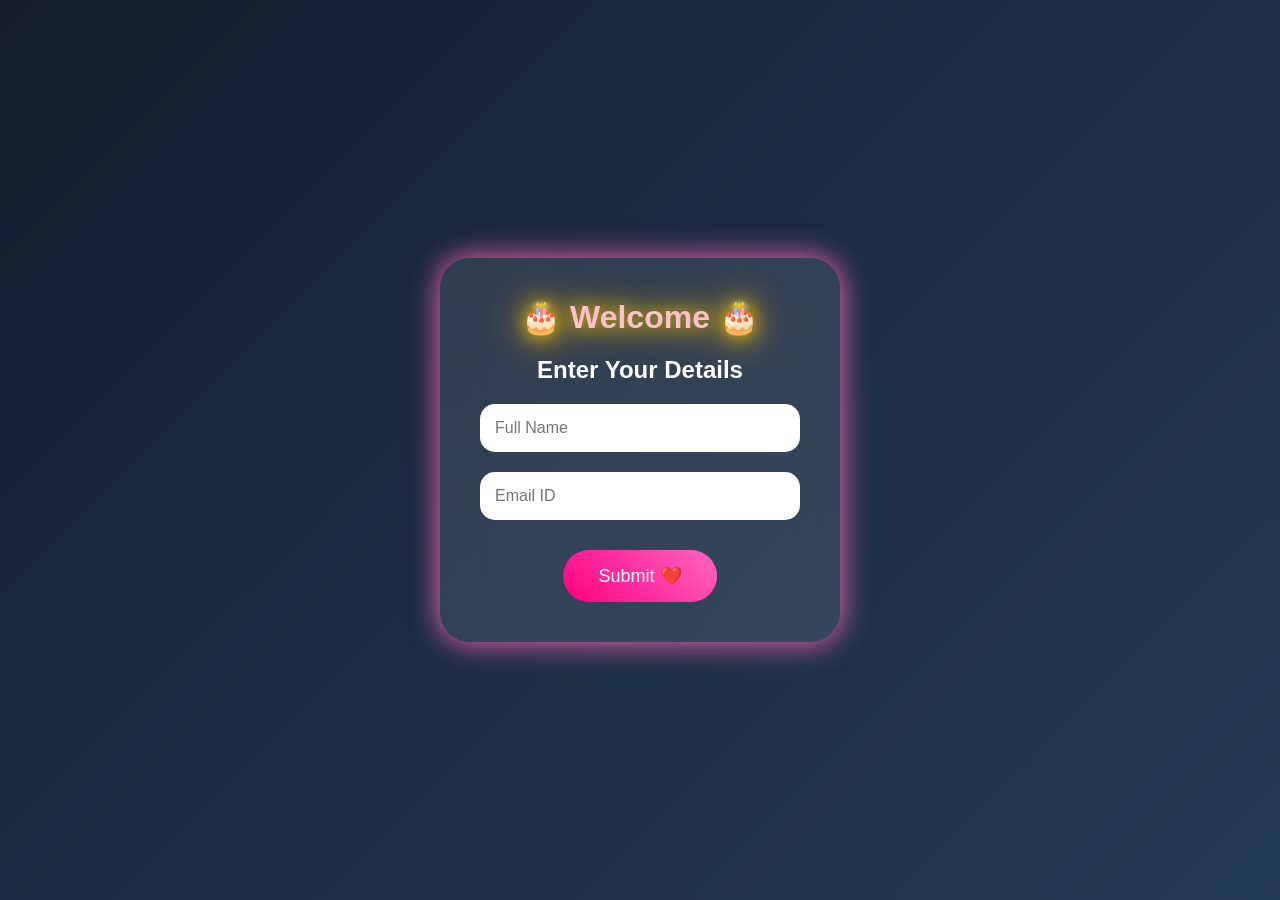
<file: index.html>
<!DOCTYPE html>
<html lang="en">
<head>
    <meta charset="UTF-8">
    <meta name="viewport" content="width=device-width, initial-scale=1.0">
    <title>Welcome ❤️</title>

    <link rel="stylesheet" href="style.css">

</head>
<script src="script.js"></script>
<body>

<div class="container">

    <div class="login-box">

        <h1>🎂 Welcome 🎂</h1>

        <h2>Enter Your Details</h2>

        <input
        type="text"
        id="name"
        placeholder="Full Name">

        <input
        type="email"
        id="email"
        placeholder="Email ID">

        <button onclick="submitForm()">

            Submit ❤️

        </button>

    </div>

</div>


<script>

function submitForm(){

let name=document.getElementById("name").value;

let email=document.getElementById("email").value;


if(name==="" || email==="")
{
alert("Please fill all details");
return;
}


localStorage.setItem("name",name);

localStorage.setItem("email",email);


window.location.href="intro.html";


}

</script>

</body>
</html>
</file>
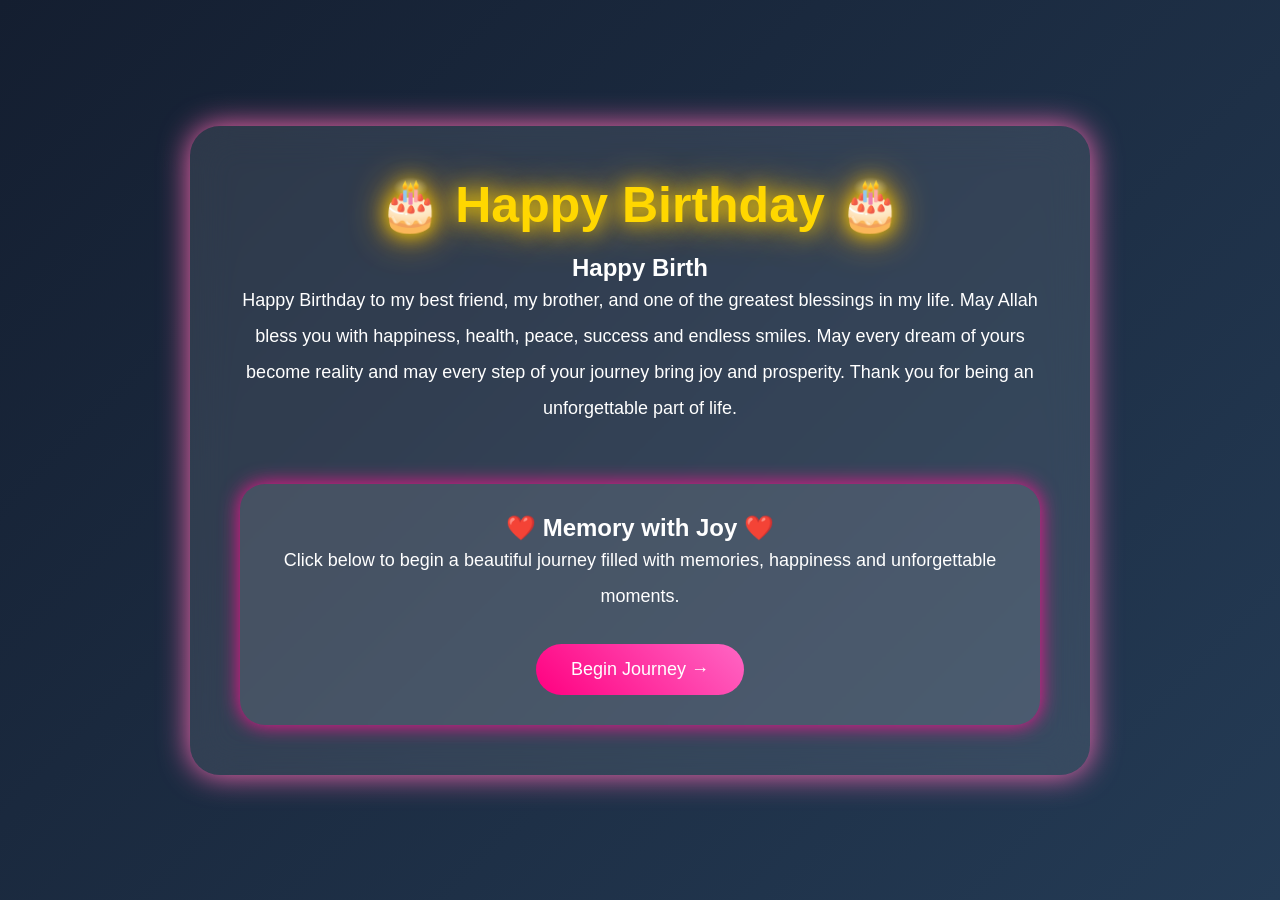
<file: birthday.html>
<!DOCTYPE html>
<html lang="en">
<head>
<meta charset="UTF-8">
<meta name="viewport" content="width=device-width, initial-scale=1.0">
<title>Happy Birthday ❤️</title>

<link rel="stylesheet" href="style.css">

</head>
<script src="script.js"></script>
<body>

<div class="container">

<div class="birthday-box">

<h1>🎂 Happy Birthday 🎂</h1>

<h2 id="typing"></h2>

<p>

Happy Birthday to my best friend, my brother, and one of the greatest blessings in my life.

May Allah bless you with happiness, health, peace, success and endless smiles.

May every dream of yours become reality and may every step of your journey bring joy and prosperity.

Thank you for being an unforgettable part of life.

</p>

<br>

<div class="card">

<h2>❤️ Memory with Joy ❤️</h2>

<p>

Click below to begin a beautiful journey filled with memories, happiness and unforgettable moments.

</p>

<button onclick="startJourney()">

Begin Journey →

</button>

</div>

</div>

</div>

<script>

function startJourney()
{
window.location.href="joy.html";
}


let text="Happy Birthday KUKKU ❤️";
let i=0;

function typing()
{

if(i<text.length)
{
document.getElementById("typing").innerHTML+=text.charAt(i);

i++;

setTimeout(typing,100);
}

}

typing();

</script>

</body>
</html>
</file>
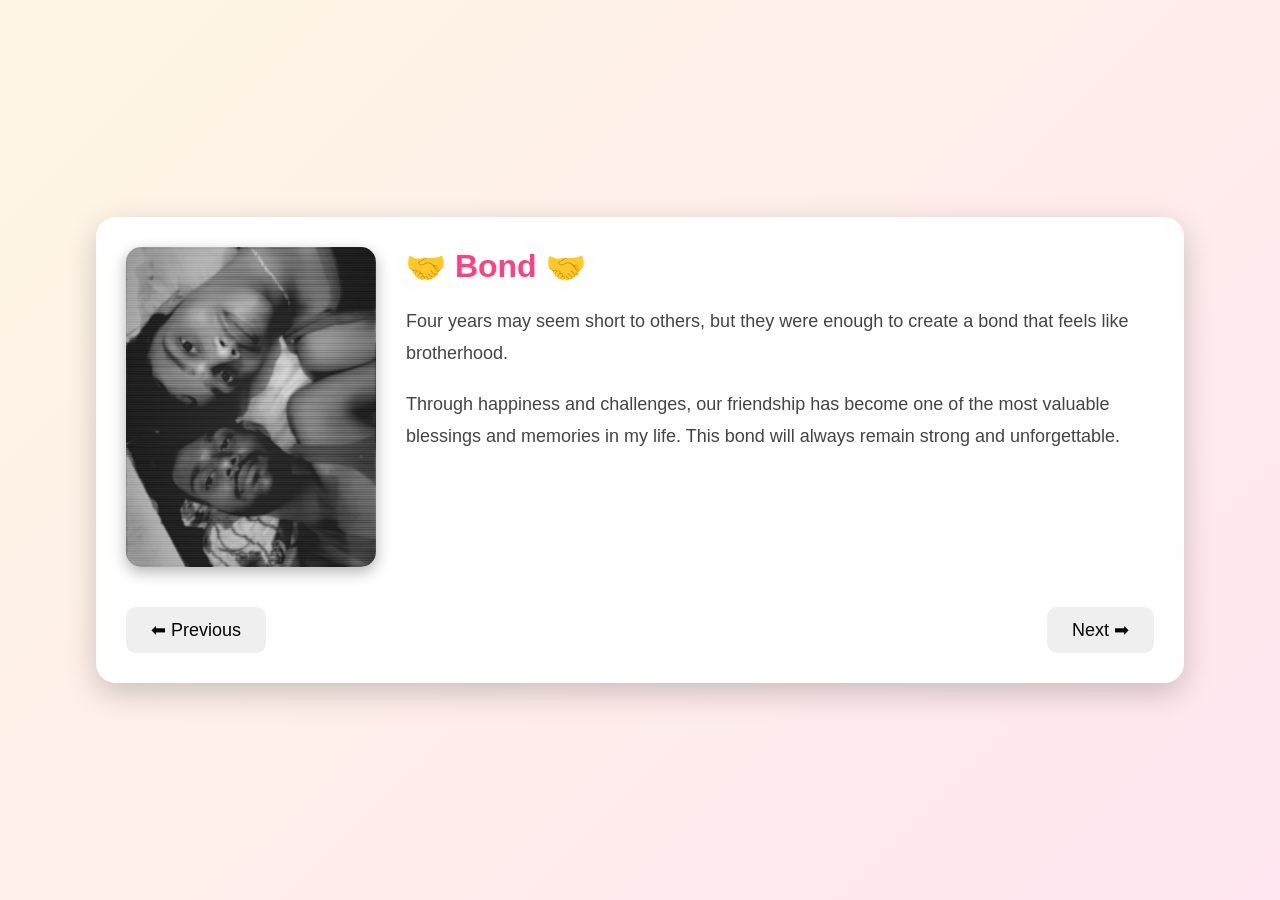
<file: bond.html>
<!DOCTYPE html>
<html lang="en">
<head>
<meta charset="UTF-8">
<meta name="viewport" content="width=device-width, initial-scale=1.0">

<title>🤝 Bond 🤝</title>

<style>

*{
    margin:0;
    padding:0;
    box-sizing:border-box;
}

body{
    font-family: Arial, sans-serif;
    background: linear-gradient(135deg,#fef6e4,#ffe6f0);
    height:100vh;
    display:flex;
    justify-content:center;
    align-items:center;
}

.container{
    width:85%;
    max-width:1100px;
    background:white;
    padding:30px;
    border-radius:20px;
    box-shadow:0 10px 30px rgba(0,0,0,0.2);
}

.memory-section{
    display:flex;
    align-items:flex-start;
    gap:30px;
}

.photo-column{
    display:flex;
    flex-direction:column;
    gap:15px;
}

.memory-photo{
    width:250px;
    height:320px;
    object-fit:cover;
    border-radius:15px;
    box-shadow:0 5px 15px rgba(0,0,0,0.3);
}

.memory-text{
    flex:1;
}

.memory-text h1{
    color:#ff4081;
    margin-bottom:20px;
}

.memory-text p{
    font-size:18px;
    line-height:1.8;
    color:#444;
}

.navigation{
    margin-top:40px;
    display:flex;
    justify-content:space-between;
}

.navigation button{
    padding:12px 25px;
    border:none;
    border-radius:10px;
    font-size:18px;
    cursor:pointer;
    transition:0.3s;
}

.navigation button:hover{
    transform:scale(1.05);
}

</style>
</head>
<audio id="bgMusic" loop>
    <source src="song2.mp3" type="audio/mpeg">
</audio>

<script>
const bgMusic = document.getElementById("bgMusic");

window.addEventListener("load", () => {
    const savedTime = localStorage.getItem("musicTime");

    if (savedTime) {
        bgMusic.currentTime = parseFloat(savedTime);
    }

    bgMusic.play().catch(() => {});
});

setInterval(() => {
    localStorage.setItem("musicTime", bgMusic.currentTime);
}, 500);

window.addEventListener("beforeunload", () => {
    localStorage.setItem("musicTime", bgMusic.currentTime);
});
</script>

<body>

<div class="container">

    <div class="memory-section">

        <div class="photo-column">

            <img src="photo6.jpg"
                 class="memory-photo"
                 alt="Bond 🤝">


        </div>

        <div class="memory-text">

            <h1>🤝 Bond 🤝</h1>

            <p>
                Four years may seem short to others,
                but they were enough to create a bond
                that feels like brotherhood.
            </p>

            <br>

            <p>
                Through happiness and challenges,
                our friendship has become one of
                the most valuable blessings and
                memories in my life. This bond
                will always remain strong and
                unforgettable.
            </p>

        </div>

    </div>

    <div class="navigation">

        <button onclick="previousPage()">
            ⬅ Previous
        </button>

        <button onclick="nextPage()">
            Next ➡
        </button>

    </div>

</div>

<script>

function previousPage(){
    window.location.href="specialwords.html";
}

function nextPage(){
    window.location.href="memories.html";
}

</script>

</body>
</html>
</file>
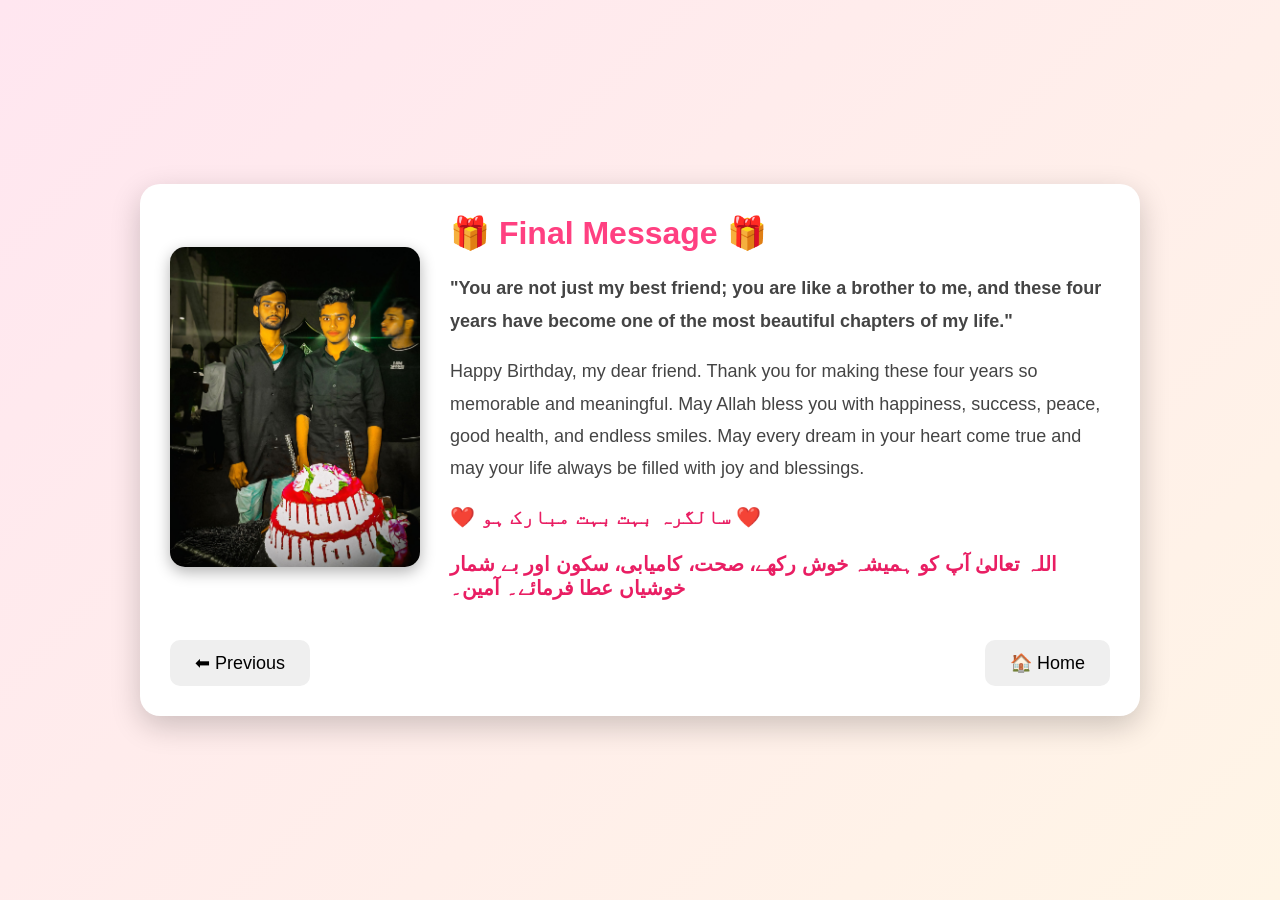
<file: finalmessage.html>
<!DOCTYPE html>
<html lang="en">
<head>
<meta charset="UTF-8">
<meta name="viewport" content="width=device-width, initial-scale=1.0">

<title>🎁 Final Message 🎁</title>

<style>

*{
    margin:0;
    padding:0;
    box-sizing:border-box;
}

body{
    font-family:Arial,sans-serif;
    background:linear-gradient(135deg,#ffe6f0,#fff5e6);
    min-height:100vh;
    display:flex;
    justify-content:center;
    align-items:center;
}

.container{
    width:85%;
    max-width:1000px;
    background:white;
    padding:30px;
    border-radius:20px;
    box-shadow:0 10px 30px rgba(0,0,0,0.2);
}

.memory-section{
    display:flex;
    align-items:center;
    gap:30px;
}

.memory-photo{
    width:250px;
    height:320px;
    object-fit:cover;
    border-radius:15px;
    box-shadow:0 5px 15px rgba(0,0,0,0.3);
}

.memory-text{
    flex:1;
}

.memory-text h1{
    color:#ff4081;
    margin-bottom:20px;
}

.memory-text p{
    font-size:18px;
    line-height:1.8;
    color:#444;
}

.urdu{
    margin-top:20px;
    font-size:20px;
    font-weight:bold;
    color:#e91e63;
}

.navigation{
    margin-top:40px;
    display:flex;
    justify-content:space-between;
}

.navigation button{
    padding:12px 25px;
    border:none;
    border-radius:10px;
    font-size:18px;
    cursor:pointer;
    transition:0.3s;
}

.navigation button:hover{
    transform:scale(1.05);
}

</style>
</head>
<audio id="bgMusic" loop>
    <source src="song2.mp3" type="audio/mpeg">
</audio>

<script>
const bgMusic = document.getElementById("bgMusic");

window.addEventListener("load", () => {
    const savedTime = localStorage.getItem("musicTime");

    if (savedTime) {
        bgMusic.currentTime = parseFloat(savedTime);
    }

    bgMusic.play().catch(() => {});
});

setInterval(() => {
    localStorage.setItem("musicTime", bgMusic.currentTime);
}, 500);

window.addEventListener("beforeunload", () => {
    localStorage.setItem("musicTime", bgMusic.currentTime);
});
</script>

<body>

<div class="container">

    <div class="memory-section">

        <img src="photo20.jpg"
             class="memory-photo"
             alt="Final Message">

        <div class="memory-text">

            <h1>🎁 Final Message 🎁</h1>

            <p>
                <b>
                "You are not just my best friend;
                you are like a brother to me,
                and these four years have become
                one of the most beautiful chapters
                of my life."
                </b>
            </p>

            <br>

            <p>
                Happy Birthday, my dear friend.
                Thank you for making these four years
                so memorable and meaningful.

                May Allah bless you with happiness,
                success, peace, good health,
                and endless smiles.

                May every dream in your heart
                come true and may your life
                always be filled with joy
                and blessings.
            </p>

            <div class="urdu">

                ❤️ سالگرہ بہت بہت مبارک ہو ❤️

                <br><br>

                اللہ تعالیٰ آپ کو ہمیشہ خوش رکھے،
                صحت، کامیابی، سکون اور بے شمار
                خوشیاں عطا فرمائے۔ آمین۔

            </div>

        </div>

    </div>

    <div class="navigation">

        <button onclick="previousPage()">
            ⬅ Previous
        </button>

        <button onclick="goHome()">
            🏠 Home
        </button>

    </div>

</div>

<script>

function previousPage(){
    window.location.href="memories.html";
}

function goHome(){
    window.location.href="index.html";
}

</script>

</body>
</html>
</file>
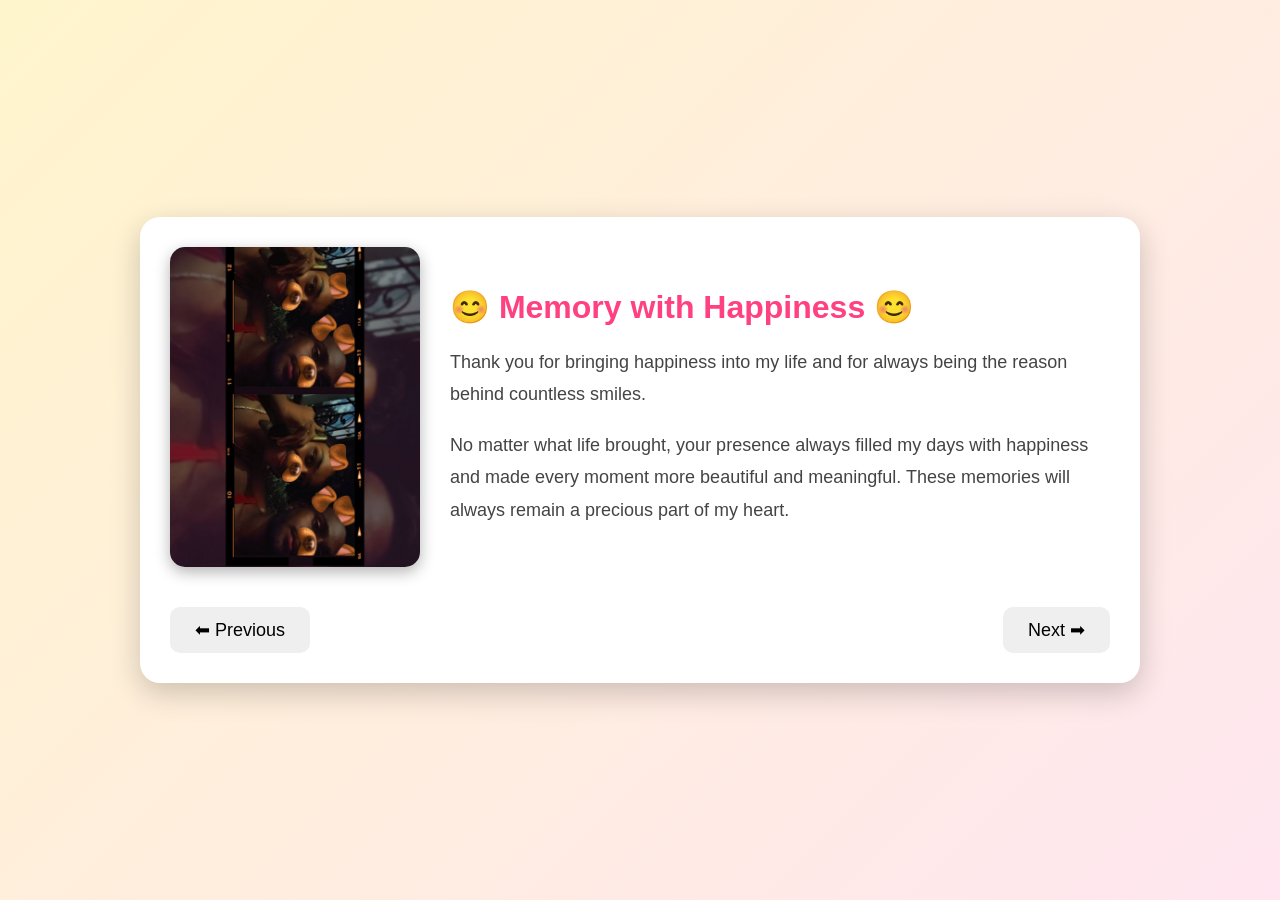
<file: happiness.html>
<!DOCTYPE html>
<html lang="en">
<head>
<meta charset="UTF-8">
<meta name="viewport" content="width=device-width, initial-scale=1.0">

<title>😊 Memory with Happiness 😊</title>

<style>

*{
    margin:0;
    padding:0;
    box-sizing:border-box;
}

body{
    font-family: Arial, sans-serif;
    background: linear-gradient(135deg,#fff5cc,#ffe6f0);
    height:100vh;
    display:flex;
    justify-content:center;
    align-items:center;
}

.container{
    width:85%;
    max-width:1000px;
    background:white;
    padding:30px;
    border-radius:20px;
    box-shadow:0 10px 30px rgba(0,0,0,0.2);
}

.memory-section{
    display:flex;
    align-items:center;
    gap:30px;
}

.memory-photo{
    width:250px;
    height:320px;
    object-fit:cover;
    border-radius:15px;
    box-shadow:0 5px 15px rgba(0,0,0,0.3);
}

.memory-text{
    flex:1;
}

.memory-text h1{
    color:#ff4081;
    margin-bottom:20px;
}

.memory-text p{
    font-size:18px;
    line-height:1.8;
    color:#444;
}

.navigation{
    margin-top:40px;
    display:flex;
    justify-content:space-between;
}

.navigation button{
    padding:12px 25px;
    border:none;
    border-radius:10px;
    font-size:18px;
    cursor:pointer;
    transition:0.3s;
}

.navigation button:hover{
    transform:scale(1.05);
}

</style>
</head>
<audio id="bgMusic" loop>
    <source src="song2.mp3" type="audio/mpeg">
</audio>

<script>
const bgMusic = document.getElementById("bgMusic");

window.addEventListener("load", () => {
    const savedTime = localStorage.getItem("musicTime");

    if (savedTime) {
        bgMusic.currentTime = parseFloat(savedTime);
    }

    bgMusic.play().catch(() => {});
});

setInterval(() => {
    localStorage.setItem("musicTime", bgMusic.currentTime);
}, 500);

window.addEventListener("beforeunload", () => {
    localStorage.setItem("musicTime", bgMusic.currentTime);
});
</script>

<body>

<div class="container">

    <div class="memory-section">

        <img src="photo8.jpg"
             class="memory-photo"
             alt="Memory with Happiness">

        <div class="memory-text">

            <h1>😊 Memory with Happiness 😊</h1>

            <p>
                Thank you for bringing happiness into my life
                and for always being the reason behind
                countless smiles.
            </p>

            <br>

            <p>
                No matter what life brought,
                your presence always filled my days
                with happiness and made every moment
                more beautiful and meaningful.
                These memories will always remain
                a precious part of my heart.
            </p>

        </div>

    </div>

    <div class="navigation">

        <button onclick="previousPage()">
            ⬅ Previous
        </button>

        <button onclick="nextPage()">
            Next ➡
        </button>

    </div>

</div>

<script>

function previousPage(){
    window.location.href="joy.html";
}

function nextPage(){
    window.location.href="journey.html";
}

</script>

</body>
</html>
</file>
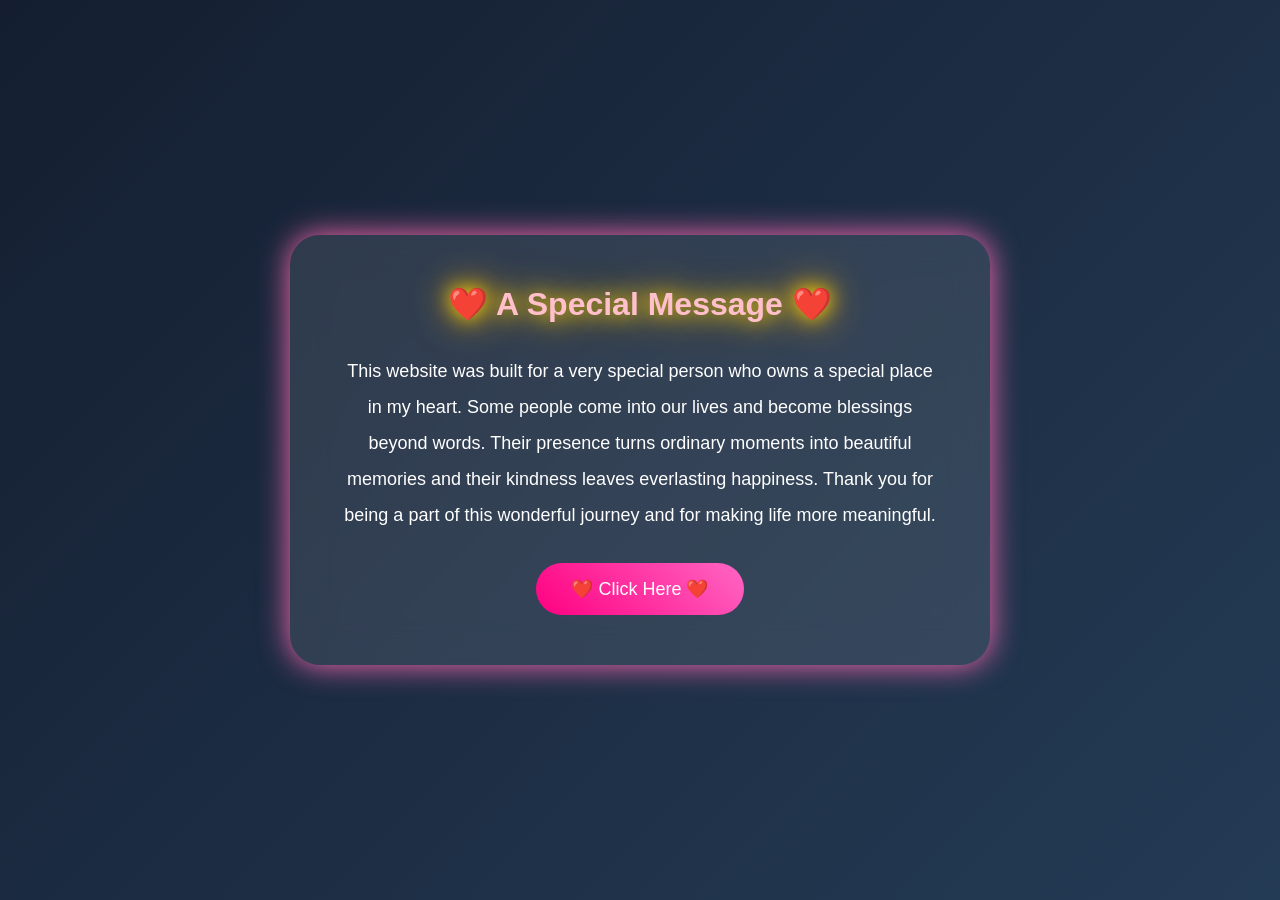
<file: intro.html>
<!DOCTYPE html>
<html lang="en">
<head>
<meta charset="UTF-8">
<meta name="viewport" content="width=device-width, initial-scale=1.0">
<title>Special Message ❤️</title>

<link rel="stylesheet" href="style.css">

</head>

<script src="script.js"></script>
<body>

<div class="container">

<div class="message-box">

<h1>❤️ A Special Message ❤️</h1>

<p>

This website was built for a very special person who owns a special place in my heart.

Some people come into our lives and become blessings beyond words. Their presence turns ordinary moments into beautiful memories and their kindness leaves everlasting happiness.

Thank you for being a part of this wonderful journey and for making life more meaningful.

</p>

<button onclick="nextPage()">

❤️ Click Here ❤️

</button>

</div>

</div>


<script>

function nextPage(){

window.location.href="birthday.html";

}

</script>

</body>
</html>
</file>
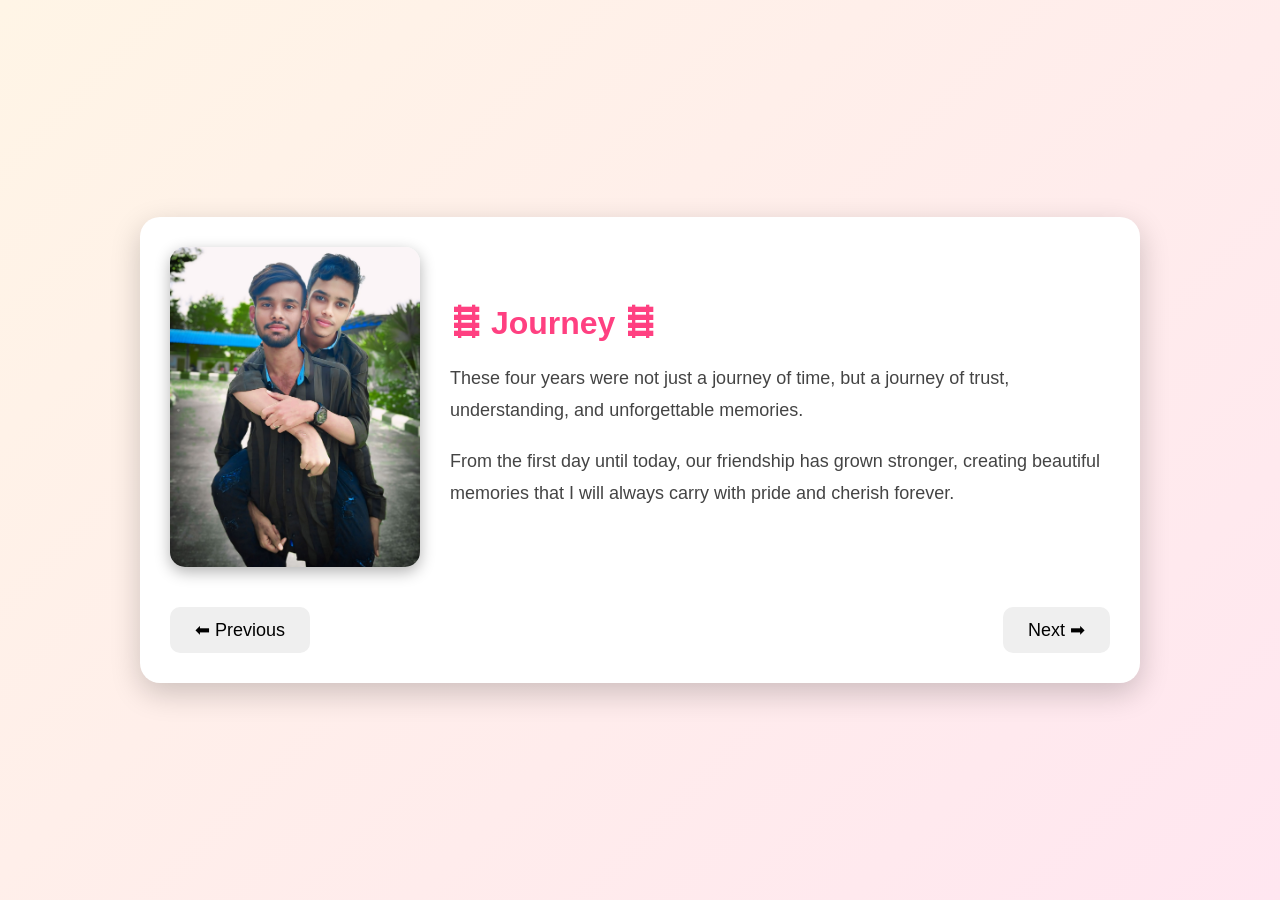
<file: journey.html>
<!DOCTYPE html>
<html lang="en">
<head>
<meta charset="UTF-8">
<meta name="viewport" content="width=device-width, initial-scale=1.0">

<title>🛤 Journey 🛤</title>

<style>

*{
    margin:0;
    padding:0;
    box-sizing:border-box;
}

body{
    font-family: Arial, sans-serif;
    background: linear-gradient(135deg,#fff5e6,#ffe6f0);
    height:100vh;
    display:flex;
    justify-content:center;
    align-items:center;
}

.container{
    width:85%;
    max-width:1000px;
    background:white;
    padding:30px;
    border-radius:20px;
    box-shadow:0 10px 30px rgba(0,0,0,0.2);
}

.memory-section{
    display:flex;
    align-items:center;
    gap:30px;
}

.memory-photo{
    width:250px;
    height:320px;
    object-fit:cover;
    border-radius:15px;
    box-shadow:0 5px 15px rgba(0,0,0,0.3);
}

.memory-text{
    flex:1;
}

.memory-text h1{
    color:#ff4081;
    margin-bottom:20px;
}

.memory-text p{
    font-size:18px;
    line-height:1.8;
    color:#444;
}

.navigation{
    margin-top:40px;
    display:flex;
    justify-content:space-between;
}

.navigation button{
    padding:12px 25px;
    border:none;
    border-radius:10px;
    font-size:18px;
    cursor:pointer;
    transition:0.3s;
}

.navigation button:hover{
    transform:scale(1.05);
}

</style>
</head>
<audio id="bgMusic" loop>
    <source src="song2.mp3" type="audio/mpeg">
</audio>

<script>
const bgMusic = document.getElementById("bgMusic");

window.addEventListener("load", () => {
    const savedTime = localStorage.getItem("musicTime");

    if (savedTime) {
        bgMusic.currentTime = parseFloat(savedTime);
    }

    bgMusic.play().catch(() => {});
});

setInterval(() => {
    localStorage.setItem("musicTime", bgMusic.currentTime);
}, 500);

window.addEventListener("beforeunload", () => {
    localStorage.setItem("musicTime", bgMusic.currentTime);
});
</script>

<body>

<div class="container">

    <div class="memory-section">

        <img src="photo16.jpg"
             class="memory-photo"
             alt="Journey">

        <div class="memory-text">

            <h1>🛤 Journey 🛤</h1>

            <p>
                These four years were not just a journey of time,
                but a journey of trust, understanding,
                and unforgettable memories.
            </p>

            <br>

            <p>
                From the first day until today,
                our friendship has grown stronger,
                creating beautiful memories that
                I will always carry with pride
                and cherish forever.
            </p>

        </div>

    </div>

    <div class="navigation">

        <button onclick="previousPage()">
            ⬅ Previous
        </button>

        <button onclick="nextPage()">
            Next ➡
        </button>

    </div>

</div>

<script>

function previousPage(){
    window.location.href="happiness.html";
}

function nextPage(){
    window.location.href="specialwords.html";
}

</script>

</body>
</html>
</file>
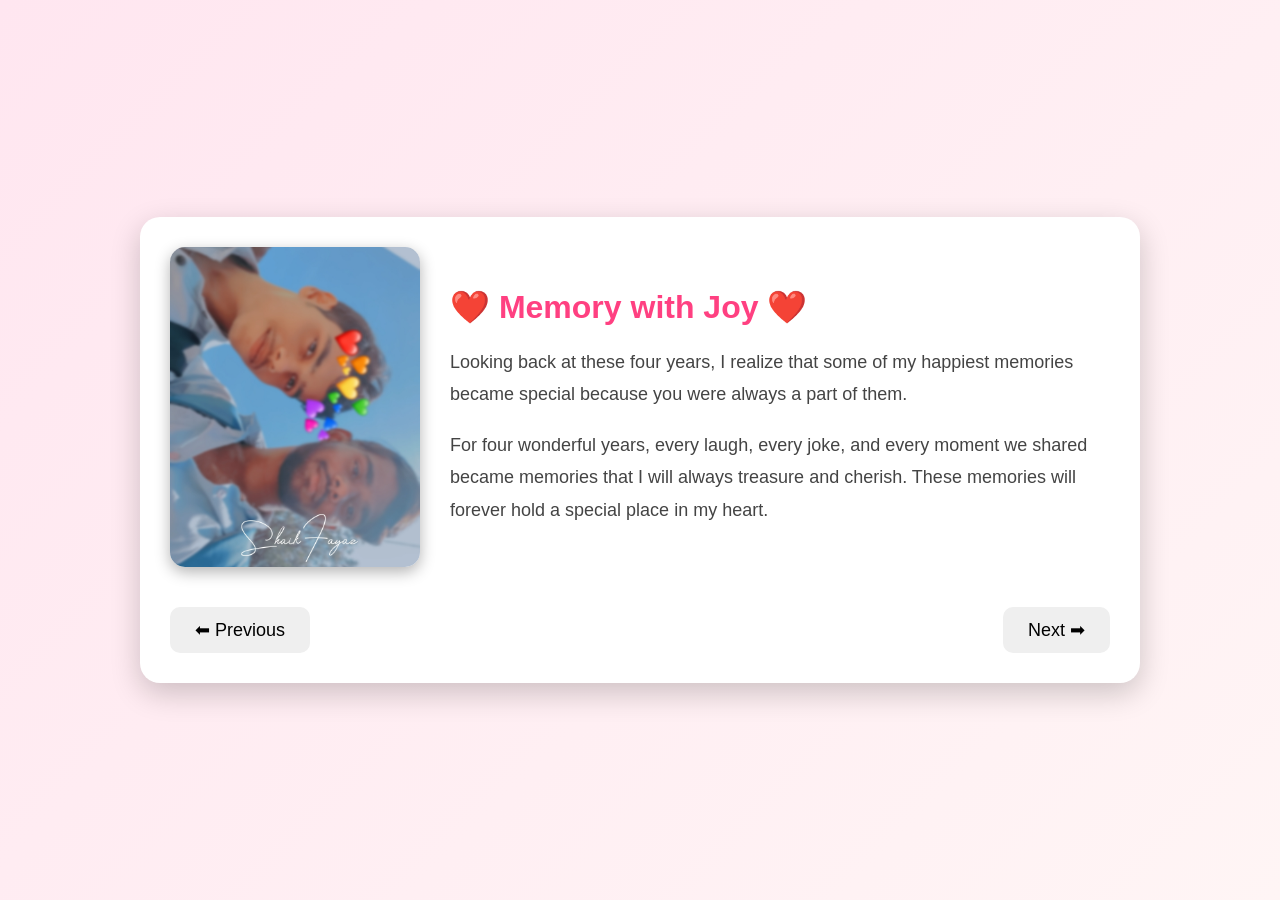
<file: joy.html>
<!DOCTYPE html>
<html lang="en">
<head>
<meta charset="UTF-8">
<meta name="viewport" content="width=device-width, initial-scale=1.0">

<title>❤️ Memory with Joy ❤️</title>

<style>

*{
    margin:0;
    padding:0;
    box-sizing:border-box;
}

body{
    font-family: Arial, sans-serif;
    background: linear-gradient(135deg,#ffe6f0,#fff5f5);
    height:100vh;
    display:flex;
    justify-content:center;
    align-items:center;
}

.container{
    width:85%;
    max-width:1000px;
    background:white;
    padding:30px;
    border-radius:20px;
    box-shadow:0 10px 30px rgba(0,0,0,0.2);
}

.memory-section{
    display:flex;
    align-items:center;
    gap:30px;
}

.memory-photo{
    width:250px;
    height:320px;
    object-fit:cover;
    border-radius:15px;
    box-shadow:0 5px 15px rgba(0,0,0,0.3);
}

.memory-text{
    flex:1;
}

.memory-text h1{
    color:#ff4081;
    margin-bottom:20px;
}

.memory-text p{
    font-size:18px;
    line-height:1.8;
    color:#444;
}

.navigation{
    margin-top:40px;
    display:flex;
    justify-content:space-between;
}

.navigation button{
    padding:12px 25px;
    border:none;
    border-radius:10px;
    font-size:18px;
    cursor:pointer;
    transition:0.3s;
}

.navigation button:hover{
    transform:scale(1.05);
}

</style>
</head>
<audio id="bgMusic" loop>
    <source src="song2.mp3" type="audio/mpeg">
</audio>

<script>
const bgMusic = document.getElementById("bgMusic");

window.addEventListener("load", () => {
    const savedTime = localStorage.getItem("musicTime");

    if (savedTime) {
        bgMusic.currentTime = parseFloat(savedTime);
    }

    bgMusic.play().catch(() => {});
});

setInterval(() => {
    localStorage.setItem("musicTime", bgMusic.currentTime);
}, 500);

window.addEventListener("beforeunload", () => {
    localStorage.setItem("musicTime", bgMusic.currentTime);
});
</script>

<body>

<div class="container">

    <div class="memory-section">

        <img src="photo2.jpg" class="memory-photo" alt="Memory with Joy">

        <div class="memory-text">

            <h1>❤️ Memory with Joy ❤️</h1>

            <p>
                Looking back at these four years, I realize that some of my
                happiest memories became special because you were always
                a part of them.
            </p>

            <br>

            <p>
                For four wonderful years, every laugh, every joke, and every
                moment we shared became memories that I will always treasure
                and cherish. These memories will forever hold a special place
                in my heart.
            </p>

        </div>

    </div>

    <div class="navigation">

        <button onclick="previousPage()">
            ⬅ Previous
        </button>

        <button onclick="nextPage()">
            Next ➡
        </button>

    </div>

</div>

<script>

function previousPage(){
    window.location.href="birthday.html";
}

function nextPage(){
    window.location.href="happiness.html";
}

</script>

</body>
</html>
</file>
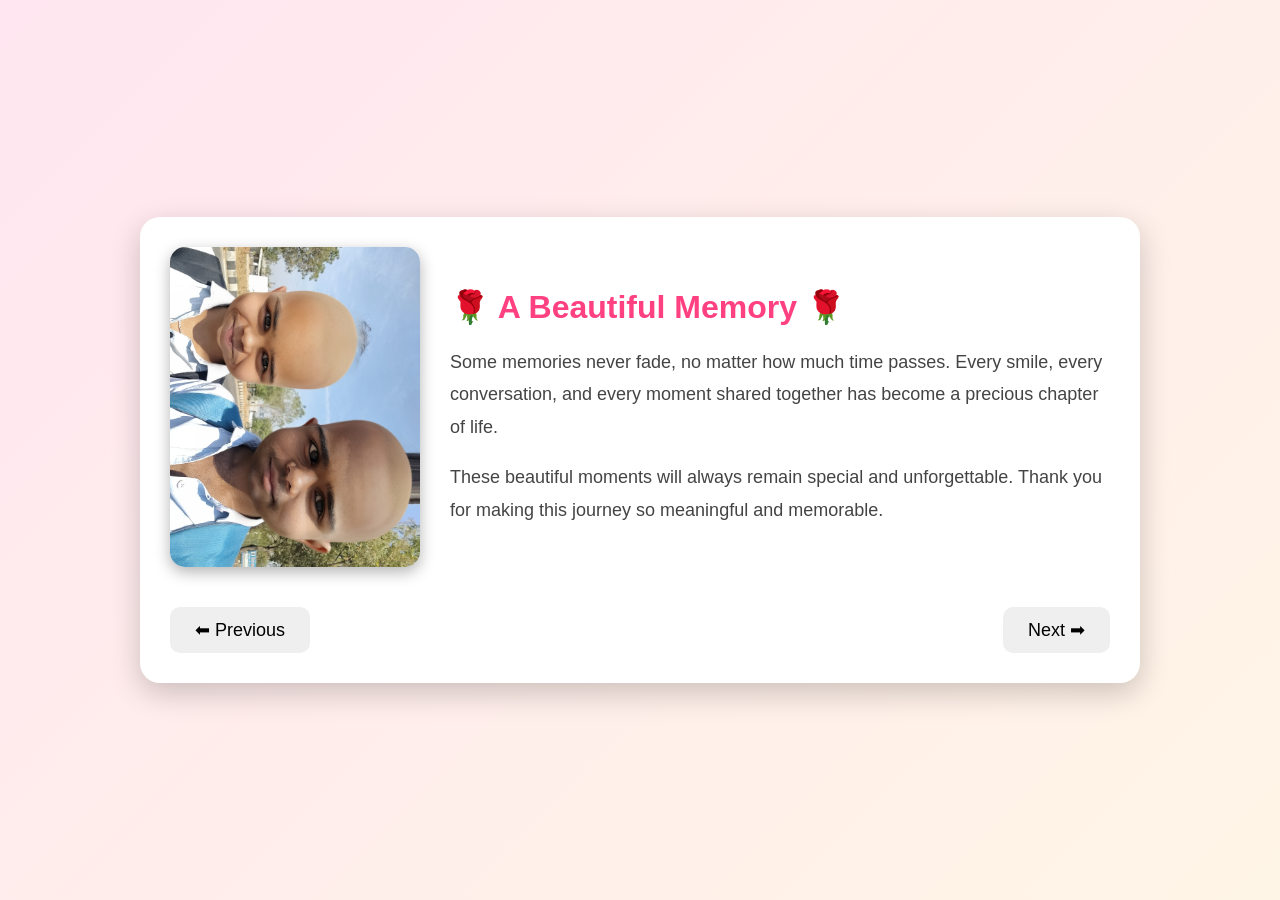
<file: memories.html>
<!DOCTYPE html>
<html lang="en">
<head>
<meta charset="UTF-8">
<meta name="viewport" content="width=device-width, initial-scale=1.0">

<title>Beautiful Memory</title>

<style>

*{
    margin:0;
    padding:0;
    box-sizing:border-box;
}

body{
    font-family: Arial, sans-serif;
    background: linear-gradient(135deg,#ffe6f0,#fff5e6);
    height:100vh;
    display:flex;
    justify-content:center;
    align-items:center;
}

.container{
    width:85%;
    max-width:1000px;
    background:white;
    padding:30px;
    border-radius:20px;
    box-shadow:0 10px 30px rgba(0,0,0,0.2);
}

.memory-section{
    display:flex;
    align-items:center;
    gap:30px;
}

.memory-photo{
    width:250px;
    height:320px;
    object-fit:cover;
    border-radius:15px;
    box-shadow:0 5px 15px rgba(0,0,0,0.3);
}

.memory-text{
    flex:1;
}

.memory-text h1{
    color:#ff4081;
    margin-bottom:20px;
}

.memory-text p{
    font-size:18px;
    line-height:1.8;
    color:#444;
}

.navigation{
    margin-top:40px;
    display:flex;
    justify-content:space-between;
}

.navigation button{
    padding:12px 25px;
    border:none;
    border-radius:10px;
    font-size:18px;
    cursor:pointer;
    transition:0.3s;
}

.navigation button:hover{
    transform:scale(1.05);
}

</style>
</head>
<audio id="bgMusic" loop>
    <source src="song2.mp3" type="audio/mpeg">
</audio>

<script>
const bgMusic = document.getElementById("bgMusic");

window.addEventListener("load", () => {
    const savedTime = localStorage.getItem("musicTime");

    if (savedTime) {
        bgMusic.currentTime = parseFloat(savedTime);
    }

    bgMusic.play().catch(() => {});
});

setInterval(() => {
    localStorage.setItem("musicTime", bgMusic.currentTime);
}, 500);

window.addEventListener("beforeunload", () => {
    localStorage.setItem("musicTime", bgMusic.currentTime);
});
</script>

<body>

<div class="container">

    <div class="memory-section">

        <img src="photo7.jpg" class="memory-photo">

        <div class="memory-text">

            <h1>🌹 A Beautiful Memory 🌹</h1>

            <p>
                Some memories never fade, no matter how much time passes.
                Every smile, every conversation, and every moment shared
                together has become a precious chapter of life.
            </p>

            <br>

            <p>
                These beautiful moments will always remain special and
                unforgettable. Thank you for making this journey so meaningful
                and memorable.
            </p>

        </div>

    </div>

    <div class="navigation">

        <button onclick="previousPage()">
            ⬅ Previous
        </button>

        <button onclick="nextPage()">
            Next ➡
        </button>

    </div>

</div>

<script>

function previousPage(){
    window.location.href="bond.html";
}

function nextPage(){
    window.location.href="finalmessage.html";
}

</script>

</body>
</html>
</file>
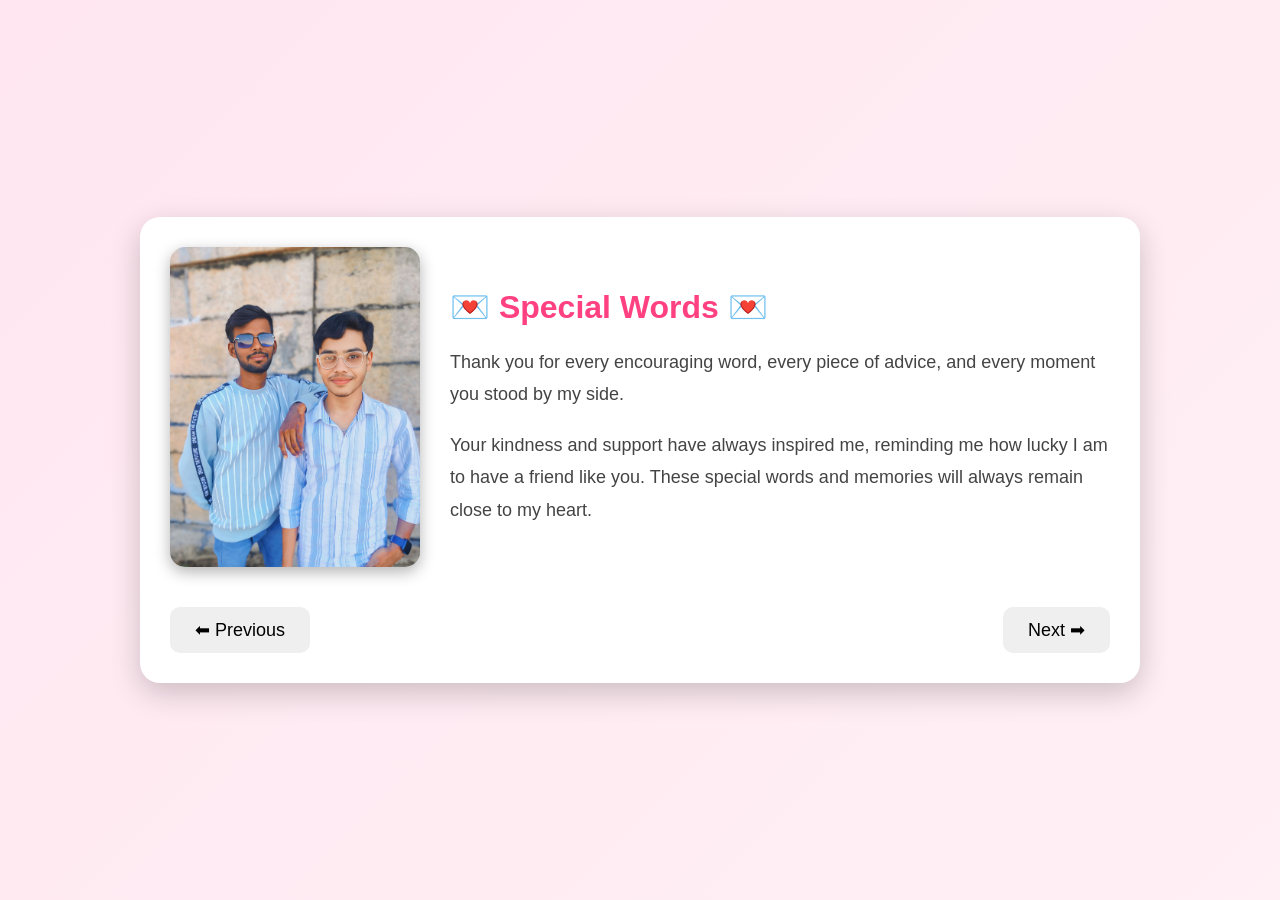
<file: specialwords.html>
<!DOCTYPE html>
<html lang="en">
<head>
<meta charset="UTF-8">
<meta name="viewport" content="width=device-width, initial-scale=1.0">

<title>💌 Special Words 💌</title>

<style>

*{
    margin:0;
    padding:0;
    box-sizing:border-box;
}

body{
    font-family: Arial, sans-serif;
    background: linear-gradient(135deg,#ffe6f0,#fff0f5);
    height:100vh;
    display:flex;
    justify-content:center;
    align-items:center;
}

.container{
    width:85%;
    max-width:1000px;
    background:white;
    padding:30px;
    border-radius:20px;
    box-shadow:0 10px 30px rgba(0,0,0,0.2);
}

.memory-section{
    display:flex;
    align-items:center;
    gap:30px;
}

.memory-photo{
    width:250px;
    height:320px;
    object-fit:cover;
    border-radius:15px;
    box-shadow:0 5px 15px rgba(0,0,0,0.3);
}

.memory-text{
    flex:1;
}

.memory-text h1{
    color:#ff4081;
    margin-bottom:20px;
}

.memory-text p{
    font-size:18px;
    line-height:1.8;
    color:#444;
}

.navigation{
    margin-top:40px;
    display:flex;
    justify-content:space-between;
}

.navigation button{
    padding:12px 25px;
    border:none;
    border-radius:10px;
    font-size:18px;
    cursor:pointer;
    transition:0.3s;
}

.navigation button:hover{
    transform:scale(1.05);
}

</style>
</head>
<audio id="bgMusic" loop>
    <source src="song2.mp3" type="audio/mpeg">
</audio>

<script>
const bgMusic = document.getElementById("bgMusic");

window.addEventListener("load", () => {
    const savedTime = localStorage.getItem("musicTime");

    if (savedTime) {
        bgMusic.currentTime = parseFloat(savedTime);
    }

    bgMusic.play().catch(() => {});
});

setInterval(() => {
    localStorage.setItem("musicTime", bgMusic.currentTime);
}, 500);

window.addEventListener("beforeunload", () => {
    localStorage.setItem("musicTime", bgMusic.currentTime);
});
</script>
<body>

<div class="container">

    <div class="memory-section">

        <img src="photo15.jpg"
             class="memory-photo"
             alt="Special Words">

        <div class="memory-text">

            <h1>💌 Special Words 💌</h1>

            <p>
                Thank you for every encouraging word,
                every piece of advice, and every moment
                you stood by my side.
            </p>

            <br>

            <p>
                Your kindness and support have always
                inspired me, reminding me how lucky
                I am to have a friend like you.
                These special words and memories
                will always remain close to my heart.
            </p>

        </div>

    </div>

    <div class="navigation">

        <button onclick="previousPage()">
            ⬅ Previous
        </button>

        <button onclick="nextPage()">
            Next ➡
        </button>

    </div>

</div>

<script>

function previousPage(){
    window.location.href="journey.html";
}

function nextPage(){
    window.location.href="bond.html";
}

</script>

</body>
</html>
</file>
<file: style.css>
*{
margin:0;
padding:0;
box-sizing:border-box;
font-family:Poppins,sans-serif;
}

body{

background:linear-gradient(135deg,#141e30,#243b55);

display:flex;

justify-content:center;

align-items:center;

height:100vh;

color:white;

}

.container{

display:flex;

justify-content:center;

align-items:center;

}

.login-box{

width:400px;

padding:40px;

background:rgba(255,255,255,0.1);

backdrop-filter:blur(20px);

border-radius:30px;

text-align:center;

box-shadow:0 0 30px hotpink;

}

.login-box h1{

margin-bottom:20px;

color:pink;

}

input{

width:100%;

padding:15px;

margin-top:20px;

border:none;

border-radius:15px;

font-size:16px;

}

button{

margin-top:30px;

padding:15px 40px;

border:none;

border-radius:30px;

background:hotpink;

color:white;

font-size:18px;

cursor:pointer;

transition:0.4s;

}

button:hover{

transform:scale(1.05);

}

.message-box{

width:700px;

padding:50px;

background:rgba(255,255,255,0.1);

backdrop-filter:blur(20px);

border-radius:30px;

text-align:center;

box-shadow:0 0 30px hotpink;

}

.message-box h1{

color:pink;

margin-bottom:30px;

}

.message-box p{

line-height:2;

font-size:18px;

color:white;

}

.birthday-box{

width:900px;

padding:50px;

background:rgba(255,255,255,0.1);

backdrop-filter:blur(20px);

border-radius:30px;

text-align:center;

box-shadow:0 0 30px hotpink;

}

.birthday-box h1{

color:gold;

margin-bottom:20px;

font-size:50px;

}

.birthday-box p{

line-height:2;

font-size:18px;

}

.card{

margin-top:40px;

padding:30px;

background:rgba(255,255,255,0.1);

border-radius:25px;

box-shadow:0 0 20px deeppink;

}

.memory-box{

width:900px;

padding:40px;

background:rgba(255,255,255,0.1);

backdrop-filter:blur(20px);

border-radius:30px;

text-align:center;

box-shadow:0 0 30px hotpink;

}

.memory-box h1{

color:pink;

margin-bottom:20px;

}

.memory-box p{

line-height:2;

font-size:18px;

}

.slide{

width:700px;

height:450px;

object-fit:cover;

border-radius:25px;

display:none;

margin:auto;

box-shadow:0 0 25px gold;

}

.slideshow-container{

margin-top:30px;
margin-bottom:30px;

}

body{
opacity:0;
transition:1s;
}

body.loaded{
opacity:1;
}

/* Memory Box */

.memory-box{

width:900px;

padding:40px;

background:rgba(255,255,255,.1);

backdrop-filter:blur(20px);

border-radius:30px;

text-align:center;

box-shadow:0 0 30px hotpink;

animation:float 3s infinite;

}

@keyframes float{

0%{
transform:translateY(0px);
}

50%{
transform:translateY(-10px);
}

100%{
transform:translateY(0px);
}

}

.memory-box p{
    margin-top:15px;
    line-height:1.8;
    font-size:18px;
    color:white;
}
/* Buttons */

button{

padding:15px 35px;

border:none;

border-radius:30px;

background:linear-gradient(45deg,#ff0080,#ff66c4);

color:white;

font-size:18px;

cursor:pointer;

transition:.5s;

}

button:hover{

transform:scale(1.08);

box-shadow:

0 0 20px hotpink,

0 0 40px deeppink;

}

/* Heading Glow */

h1{

text-shadow:

0 0 20px gold,

0 0 40px orange;

}
</file>
